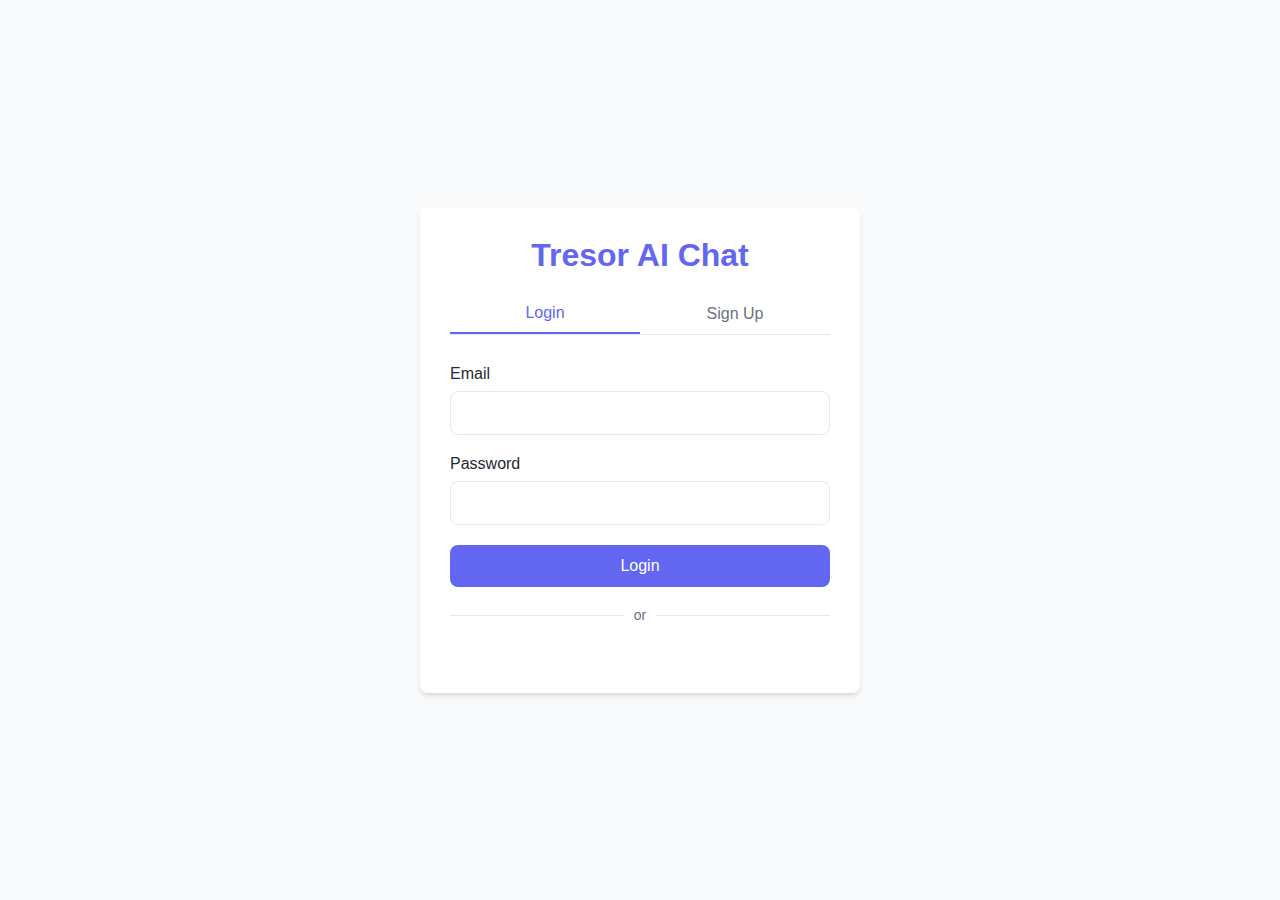
<file: index.html>
<!DOCTYPE html>
<html lang="en">
<head>
  <meta charset="UTF-8">
  <meta name="viewport" content="width=device-width, initial-scale=1.0">
  <title>Tresor AI Chat - Login</title>
  <link rel="stylesheet" href="styles.css">
  <script src="https://accounts.google.com/gsi/client" async defer></script>
</head>
<body>
  <div class="auth-container">
    <div class="auth-card">
      <div class="auth-header">
        <h1>Tresor AI Chat</h1>
        <div class="tab-container">
          <button class="tab-btn active" data-tab="login">Login</button>
          <button class="tab-btn" data-tab="signup">Sign Up</button>
        </div>
      </div>
      
      <div class="auth-form-container">
        <!-- Login Form -->
        <form id="login-form" class="auth-form active">
          <div class="form-group">
            <label for="login-email">Email</label>
            <input type="email" id="login-email" required>
          </div>
          <div class="form-group">
            <label for="login-password">Password</label>
            <input type="password" id="login-password" required>
          </div>
          <button type="submit" class="btn-primary">Login</button>
          <div class="divider">
            <span>or</span>
          </div>
          <div id="g_id_onload"
               data-client_id="253632040873-cp48it6euj8lf6jv7vv1p49r5j40dvh0.apps.googleusercontent.com"
               data-context="signin"
               data-ux_mode="popup"
               data-auto_prompt="false"
               data-callback="handleGoogleLogin">
          </div>
          <div class="g_id_signin" 
               data-type="standard"
               data-shape="rectangular"
               data-theme="outline"
               data-text="signin_with"
               data-size="large"
               data-logo_alignment="left">
          </div>
        </form>
        
        <!-- Signup Form -->
        <form id="signup-form" class="auth-form">
          <div class="form-group">
            <label for="signup-name">Full Name</label>
            <input type="text" id="signup-name" required>
          </div>
          <div class="form-group">
            <label for="signup-email">Email</label>
            <input type="email" id="signup-email" required>
          </div>
          <div class="form-group">
            <label for="signup-password">Password</label>
            <input type="password" id="signup-password" required>
          </div>
          <div class="form-group">
            <label for="signup-confirm-password">Confirm Password</label>
            <input type="password" id="signup-confirm-password" required>
          </div>
          <button type="submit" class="btn-primary">Sign Up</button>
          <div class="divider">
            <span>or</span>
          </div>
          <div id="g_id_onload"
               data-client_id="253632040873-cp48it6euj8lf6jv7vv1p49r5j40dvh0.apps.googleusercontent.com"
               data-context="signup"
               data-ux_mode="popup"
               data-auto_prompt="false"
               data-callback="handleGoogleSignup">
          </div>
          <div class="g_id_signin"
               data-type="standard"
               data-shape="rectangular"
               data-theme="outline"
               data-text="signup_with"
               data-size="large"
               data-logo_alignment="left">
          </div>
        </form>
      </div>
      
      <div id="error-message" class="error-message"></div>
    </div>
  </div>
  
  <script src="auth.js"></script>
</body>
</html>
</file>
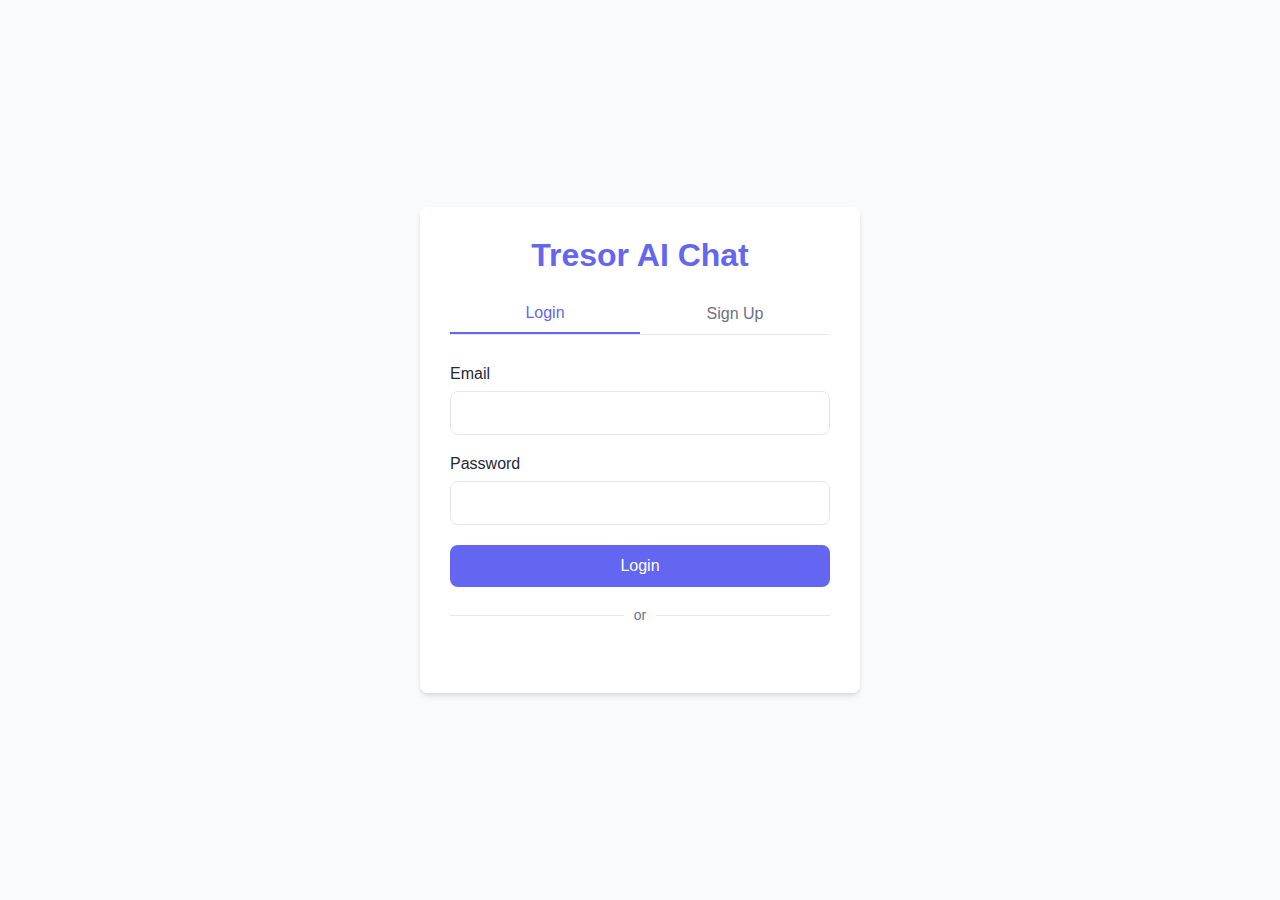
<file: chat.html>
<!DOCTYPE html>
<html lang="en">
<head>
  <meta charset="UTF-8">
  <meta name="viewport" content="width=device-width, initial-scale=1.0">
  <title>Tresor AI</title>
  <link rel="stylesheet" href="styles.css">
  <link rel="stylesheet" href="https://cdnjs.cloudflare.com/ajax/libs/font-awesome/6.0.0/css/all.min.css">
</head>
<body>
  <div class="chat-container">
    <div class="sidebar">
      <div class="user-info">
        <div class="avatar">
          <span id="user-initial"></span>
        </div>
        <h3 id="user-name">User</h3>
      </div>

      <!-- Chat Threads Section -->
      <div class="threads-container">
        <div class="threads-header">
          <h4>Chat History</h4>
          <button id="new-chat" class="new-chat-btn">
            <i class="fas fa-plus"></i>
          </button>
        </div>
        <div id="chat-threads" class="chat-threads">
          <!-- Chat threads will be inserted here -->
        </div>
      </div>

      <!-- Search and Filter Section -->
      <div class="search-container">
        <input type="text" class="search-input" placeholder="Search messages..." id="search-input">
        <div class="filter-container">
          <span class="filter-tag" data-tag="all">All</span>
          <span class="filter-tag" data-tag="favorites">Favorites</span>
          <span class="filter-tag" data-tag="questions">Questions</span>
          <span class="filter-tag" data-tag="code">Code</span>
        </div>
      </div>

      <!-- Sort Section -->
      <div class="sort-container">
        <button class="sort-btn" id="sort-btn">
          <i class="fas fa-sort"></i>
          <span>Sort by Date</span>
        </button>
      </div>

      <div class="sidebar-menu">
        <button id="logout" class="sidebar-btn">
          <span class="icon">←</span> Logout
        </button>
      </div>
    </div>
    
    <div class="chat-content">
      <div class="chat-header">
        <h2>Chat with Tresor AI</h2>
      </div>
      
      <div class="messages-container" id="messages-container">
        <div class="message ai-message">
          <div class="message-content">
            Hello! I'm your AI assistant. How can I help you today?
          </div>
          <div class="message-actions">
            <span class="message-tag">AI</span>
            <button class="favorite-btn" title="Add to favorites">
              <i class="far fa-star"></i>
            </button>
          </div>
        </div>
      </div>
      
      <div class="input-container">
        <div class="input-wrapper">
          <textarea id="message-input" placeholder="Type your message..." rows="1"></textarea>
          <button id="upload-btn" class="upload-btn" title="Upload files">
            <i class="fas fa-paperclip"></i>
          </button>
          <button id="send-button" class="send-btn" title="Send message">
            <i class="fas fa-paper-plane"></i>
          </button>
        </div>
        <select id="model-selector" class="model-selector" title="Select AI Model"></select>
      </div>
    </div>
  </div>
  
  <script src="chat.js"></script>
</body>
</html>
</file>
<file: styles.css>
:root {
  --primary-color: #6366f1;
  --primary-hover: #4f46e5;
  --bg-color: #f9fafb;
  --card-bg: #ffffff;
  --text-color: #1f2937;
  --text-light: #6b7280;
  --border-color: #e5e7eb;
  --error-color: #ef4444;
  --success-color: #10b981;
  --shadow: 0 4px 6px -1px rgba(0, 0, 0, 0.1), 0 2px 4px -1px rgba(0, 0, 0, 0.06);
  --radius: 8px;
}

* {
  margin: 0;
  padding: 0;
  box-sizing: border-box;
  font-family: -apple-system, BlinkMacSystemFont, "Segoe UI", Roboto, Oxygen, Ubuntu, Cantarell, "Open Sans",
    "Helvetica Neue", sans-serif;
}

body {
  background-color: var(--bg-color);
  color: var(--text-color);
  min-height: 100vh;
  display: flex;
  align-items: center;
  justify-content: center;
}

/* Auth Styles */
.auth-container {
  width: 100%;
  max-width: 480px;
  padding: 20px;
}

.auth-card {
  background-color: var(--card-bg);
  border-radius: var(--radius);
  box-shadow: var(--shadow);
  padding: 30px;
}

.auth-header {
  text-align: center;
  margin-bottom: 30px;
}

.auth-header h1 {
  margin-bottom: 20px;
  color: var(--primary-color);
}

.tab-container {
  display: flex;
  border-bottom: 1px solid var(--border-color);
  margin-bottom: 20px;
}

.tab-btn {
  flex: 1;
  background: none;
  border: none;
  padding: 10px;
  font-size: 16px;
  cursor: pointer;
  color: var(--text-light);
  transition: all 0.3s ease;
}

.tab-btn.active {
  color: var(--primary-color);
  border-bottom: 2px solid var(--primary-color);
}

.auth-form {
  display: none;
}

.auth-form.active {
  display: block;
}

.form-group {
  margin-bottom: 20px;
}

.form-group label {
  display: block;
  margin-bottom: 8px;
  font-weight: 500;
}

.form-group input {
  width: 100%;
  padding: 12px;
  border: 1px solid var(--border-color);
  border-radius: var(--radius);
  font-size: 16px;
  transition: border 0.3s ease;
}

.form-group input:focus {
  outline: none;
  border-color: var(--primary-color);
}

.btn-primary {
  width: 100%;
  padding: 12px;
  background-color: var(--primary-color);
  color: white;
  border: none;
  border-radius: var(--radius);
  font-size: 16px;
  font-weight: 500;
  cursor: pointer;
  transition: background-color 0.3s ease;
}

.btn-primary:hover {
  background-color: var(--primary-hover);
}

.error-message {
  color: var(--error-color);
  margin-top: 15px;
  text-align: center;
  min-height: 20px;
}

/* Google Sign-In Styles */
.divider {
  display: flex;
  align-items: center;
  text-align: center;
  margin: 20px 0;
}

.divider::before,
.divider::after {
  content: '';
  flex: 1;
  border-bottom: 1px solid var(--border-color);
}

.divider span {
  padding: 0 10px;
  color: var(--text-light);
  font-size: 14px;
}

/* Chat Styles */
.chat-container {
  display: flex;
  width: 100%;
  height: 100vh;
  max-width: 1200px;
  overflow: hidden;
}

.sidebar {
  width: 280px;
  background-color: var(--card-bg);
  border-right: 1px solid var(--border-color);
  display: flex;
  flex-direction: column;
  padding: 20px;
}

.user-info {
  display: flex;
  align-items: center;
  padding-bottom: 20px;
  border-bottom: 1px solid var(--border-color);
  margin-bottom: 20px;
}

.avatar {
  width: 40px;
  height: 40px;
  border-radius: 50%;
  background-color: var(--primary-color);
  color: white;
  display: flex;
  align-items: center;
  justify-content: center;
  font-weight: bold;
  margin-right: 10px;
  overflow: hidden;
  position: relative;
}

.avatar span {
  width: 100%;
  height: 100%;
  display: flex;
  align-items: center;
  justify-content: center;
  background-position: center;
  background-size: cover;
  background-repeat: no-repeat;
}

.sidebar-menu {
  margin-top: auto;
}

.sidebar-btn {
  width: 100%;
  padding: 12px;
  margin-bottom: 10px;
  background: none;
  border: 1px solid var(--border-color);
  border-radius: var(--radius);
  display: flex;
  align-items: center;
  cursor: pointer;
  transition: all 0.3s ease;
}

.sidebar-btn:hover {
  background-color: var(--bg-color);
}

.icon {
  margin-right: 8px;
  font-weight: bold;
}

.chat-content {
  flex: 1;
  display: flex;
  flex-direction: column;
  background-color: var(--bg-color);
}

.chat-header {
  padding: 20px;
  border-bottom: 1px solid var(--border-color);
  background-color: var(--card-bg);
}

.messages-container {
  flex: 1;
  padding: 20px;
  overflow-y: auto;
  display: flex;
  flex-direction: column;
  gap: 15px;
}

.message {
  display: flex;
  flex-direction: column;
  margin: 1rem 0;
  padding: 1rem;
  border-radius: 8px;
  position: relative;
  max-width: 80%;
}

.user-message {
  background-color: var(--primary-color);
  color: white;
  margin-left: auto;
}

.ai-message {
  background-color: #f0f0f0;
  color: #333;
  margin-right: auto;
}

.message-content {
  word-wrap: break-word;
  line-height: 1.5;
}

.message-actions {
  position: absolute;
  right: 0.5rem;
  top: 50%;
  transform: translateY(-50%);
  opacity: 0;
  transition: opacity 0.2s ease;
}

.message:hover .message-actions {
  opacity: 1;
}

.favorite-btn {
  background: none;
  border: none;
  padding: 0.25rem;
  cursor: pointer;
  color: #666;
  transition: color 0.2s ease;
}

.favorite-btn:hover {
  color: #ffd700;
}

.favorite-btn.active {
  color: #ffd700;
}

#messages-container {
  display: flex;
  flex-direction: column;
  gap: 1rem;
  padding: 1rem;
  overflow-y: auto;
  height: calc(100vh - 200px);
}

/* Loading animation */
.loading-dots {
  display: flex;
  gap: 4px;
  padding: 10px;
}

.loading-dots div {
  width: 8px;
  height: 8px;
  background: #ccc;
  border-radius: 50%;
  animation: bounce 0.5s ease-in-out infinite;
}

.loading-dots div:nth-child(2) {
  animation-delay: 0.1s;
}

.loading-dots div:nth-child(3) {
  animation-delay: 0.2s;
}

@keyframes bounce {
  0%, 100% { transform: translateY(0); }
  50% { transform: translateY(-5px); }
}

.input-container {
  padding: 15px;
  background-color: var(--card-bg);
  border-top: 1px solid var(--border-color);
  display: flex;
  gap: 10px;
}

.input-wrapper {
  position: relative;
  flex: 1;
  display: flex;
  align-items: flex-start;
}

.model-selector {
  padding: 8px 12px;
  border: 1px solid var(--border-color);
  border-radius: var(--radius);
  background-color: var(--card-bg);
  color: var(--text-color);
  font-size: 14px;
  cursor: pointer;
  transition: all 0.3s ease;
  min-width: 180px;
  appearance: none;
  background-image: url("data:image/svg+xml,%3Csvg xmlns='http://www.w3.org/2000/svg' width='12' height='12' viewBox='0 0 12 12'%3E%3Cpath fill='%236b7280' d='M6 8.825L1.175 4 2.238 2.938 6 6.7l3.763-3.763L10.825 4z'/%3E%3C/svg%3E");
  background-repeat: no-repeat;
  background-position: right 12px center;
  padding-right: 32px;
}

.model-selector:hover {
  border-color: var(--primary-color);
}

.model-selector:focus {
  outline: none;
  border-color: var(--primary-color);
  box-shadow: 0 0 0 2px rgba(99, 102, 241, 0.1);
}

.model-selector option {
  padding: 8px;
  background-color: var(--card-bg);
  color: var(--text-color);
}

#message-input {
  flex: 1;
  padding: 12px;
  padding-right: 80px;
  border: 1px solid var(--border-color);
  border-radius: var(--radius);
  resize: none;
  height: 50px;
  font-size: 16px;
  width: 100%;
}

#message-input:focus {
  outline: none;
  border-color: var(--primary-color);
}

.upload-btn {
  position: absolute;
  right: 45px;
  top: 50%;
  transform: translateY(-50%);
  background: none;
  border: none;
  color: var(--text-light);
  cursor: pointer;
  padding: 5px;
  display: flex;
  align-items: center;
  justify-content: center;
  transition: color 0.3s ease;
  z-index: 1;
}

.upload-btn:hover {
  color: var(--primary-color);
}

.send-btn {
  position: absolute;
  right: 10px;
  top: 50%;
  transform: translateY(-50%);
  background: none;
  border: none;
  color: var(--primary-color);
  cursor: pointer;
  padding: 5px;
  display: flex;
  align-items: center;
  justify-content: center;
  transition: all 0.3s ease;
  z-index: 1;
}

.send-btn:disabled {
  color: var(--text-light);
  cursor: default;
  opacity: 0.6;
}

.send-btn:not(:disabled):hover {
  transform: translateY(-50%) scale(1.1);
}

/* Responsive styles */
@media (max-width: 768px) {
  .chat-container {
    flex-direction: column;
  }

  .sidebar {
    width: 100%;
    border-right: none;
    border-bottom: 1px solid var(--border-color);
  }

  .user-info {
    padding-bottom: 15px;
    margin-bottom: 15px;
  }

  .sidebar-menu {
    display: flex;
    justify-content: space-between;
    margin-top: 0;
  }

  .sidebar-btn {
    margin: 0 5px;
  }

  /* Hide logout button on mobile */
  #logout {
    display: none;
  }

  .input-container {
    flex-direction: column;
    gap: 8px;
  }

  .model-selector {
    width: 100%;
    min-width: unset;
  }
}

/* Search and Filter Styles */
.search-container {
  margin-bottom: 20px;
  padding: 15px 0;
  border-bottom: 1px solid var(--border-color);
}

.search-input {
  width: 100%;
  padding: 10px 15px;
  border: 1px solid var(--border-color);
  border-radius: var(--radius);
  font-size: 14px;
  transition: all 0.3s ease;
  background-color: var(--card-bg);
}

.search-input:focus {
  outline: none;
  border-color: var(--primary-color);
  box-shadow: 0 0 0 2px rgba(99, 102, 241, 0.1);
}

.search-input::placeholder {
  color: var(--text-light);
}

.filter-container {
  display: flex;
  gap: 8px;
  margin-top: 10px;
}

.filter-tag {
  padding: 4px 8px;
  border-radius: 12px;
  font-size: 12px;
  cursor: pointer;
  background-color: var(--bg-color);
  border: 1px solid var(--border-color);
  transition: all 0.3s ease;
}

.filter-tag.active {
  background-color: var(--primary-color);
  color: white;
  border-color: var(--primary-color);
}

.message-tag {
  font-size: 12px;
  padding: 2px 6px;
  border-radius: 10px;
  background-color: var(--bg-color);
}

.sort-container {
  display: none;
}

/* Chat Threads Styles */
.threads-container {
  margin-bottom: 20px;
  border-bottom: 1px solid var(--border-color);
}

.threads-header {
  display: flex;
  justify-content: space-between;
  align-items: center;
  margin-bottom: 10px;
}

.threads-header h4 {
  color: var(--text-light);
  font-weight: 500;
}

.new-chat-btn {
  background: none;
  border: none;
  color: var(--primary-color);
  cursor: pointer;
  padding: 5px;
  border-radius: var(--radius);
  transition: all 0.3s ease;
}

.new-chat-btn:hover {
  background-color: var(--bg-color);
}

.chat-threads {
  max-height: 300px;
  overflow-y: auto;
  margin-bottom: 15px;
}

.thread-item {
  display: flex;
  align-items: center;
  padding: 10px;
  border-radius: var(--radius);
  cursor: pointer;
  transition: all 0.3s ease;
  margin-bottom: 5px;
  position: relative;
  background-color: transparent;
}

.thread-item:hover {
  background-color: var(--bg-color);
}

.thread-item.active {
  background-color: var(--primary-color);
  color: white;
}

.thread-item.active .thread-icon,
.thread-item.active .thread-title,
.thread-item.active .thread-preview,
.thread-item.active .thread-date {
  color: white;
}

.thread-item.active .thread-preview {
  opacity: 0.8;
}

.thread-item.active .thread-date {
  opacity: 0.8;
}

.thread-item.active .delete-thread-btn {
  color: rgba(255, 255, 255, 0.8);
}

.thread-item.active .delete-thread-btn:hover {
  color: white;
}

.thread-item .thread-icon {
  margin-right: 10px;
  color: var(--text-light);
}

.thread-item.active .thread-icon {
  color: white;
}

.thread-content {
  flex: 1;
  overflow: hidden;
}

.thread-title {
  font-size: 14px;
  margin-bottom: 2px;
  white-space: nowrap;
  overflow: hidden;
  text-overflow: ellipsis;
}

.thread-preview {
  font-size: 12px;
  color: var(--text-light);
  white-space: nowrap;
  overflow: hidden;
  text-overflow: ellipsis;
}

.thread-item.active .thread-preview {
  color: rgba(255, 255, 255, 0.8);
}

.thread-date {
  font-size: 11px;
  color: var(--text-light);
  margin-right: 30px;
}

.thread-item.active .thread-date {
  color: rgba(255, 255, 255, 0.8);
}

.delete-thread-btn {
  position: absolute;
  right: 10px;
  top: 50%;
  transform: translateY(-50%);
  background: none;
  border: none;
  color: var(--text-light);
  cursor: pointer;
  padding: 5px;
  opacity: 0;
  transition: all 0.3s ease;
  z-index: 2;
}

.thread-item:hover .delete-thread-btn {
  opacity: 1;
}

.delete-thread-btn:hover {
  color: var(--error-color);
}

/* Search highlighting */
mark {
  background-color: #fef3c7;
  padding: 0 2px;
  border-radius: 2px;
}

/* Adjust responsive styles */
@media (max-width: 768px) {
  .chat-threads {
    max-height: 200px;
  }
  
  .threads-container {
    margin-bottom: 15px;
  }
}
</file>
